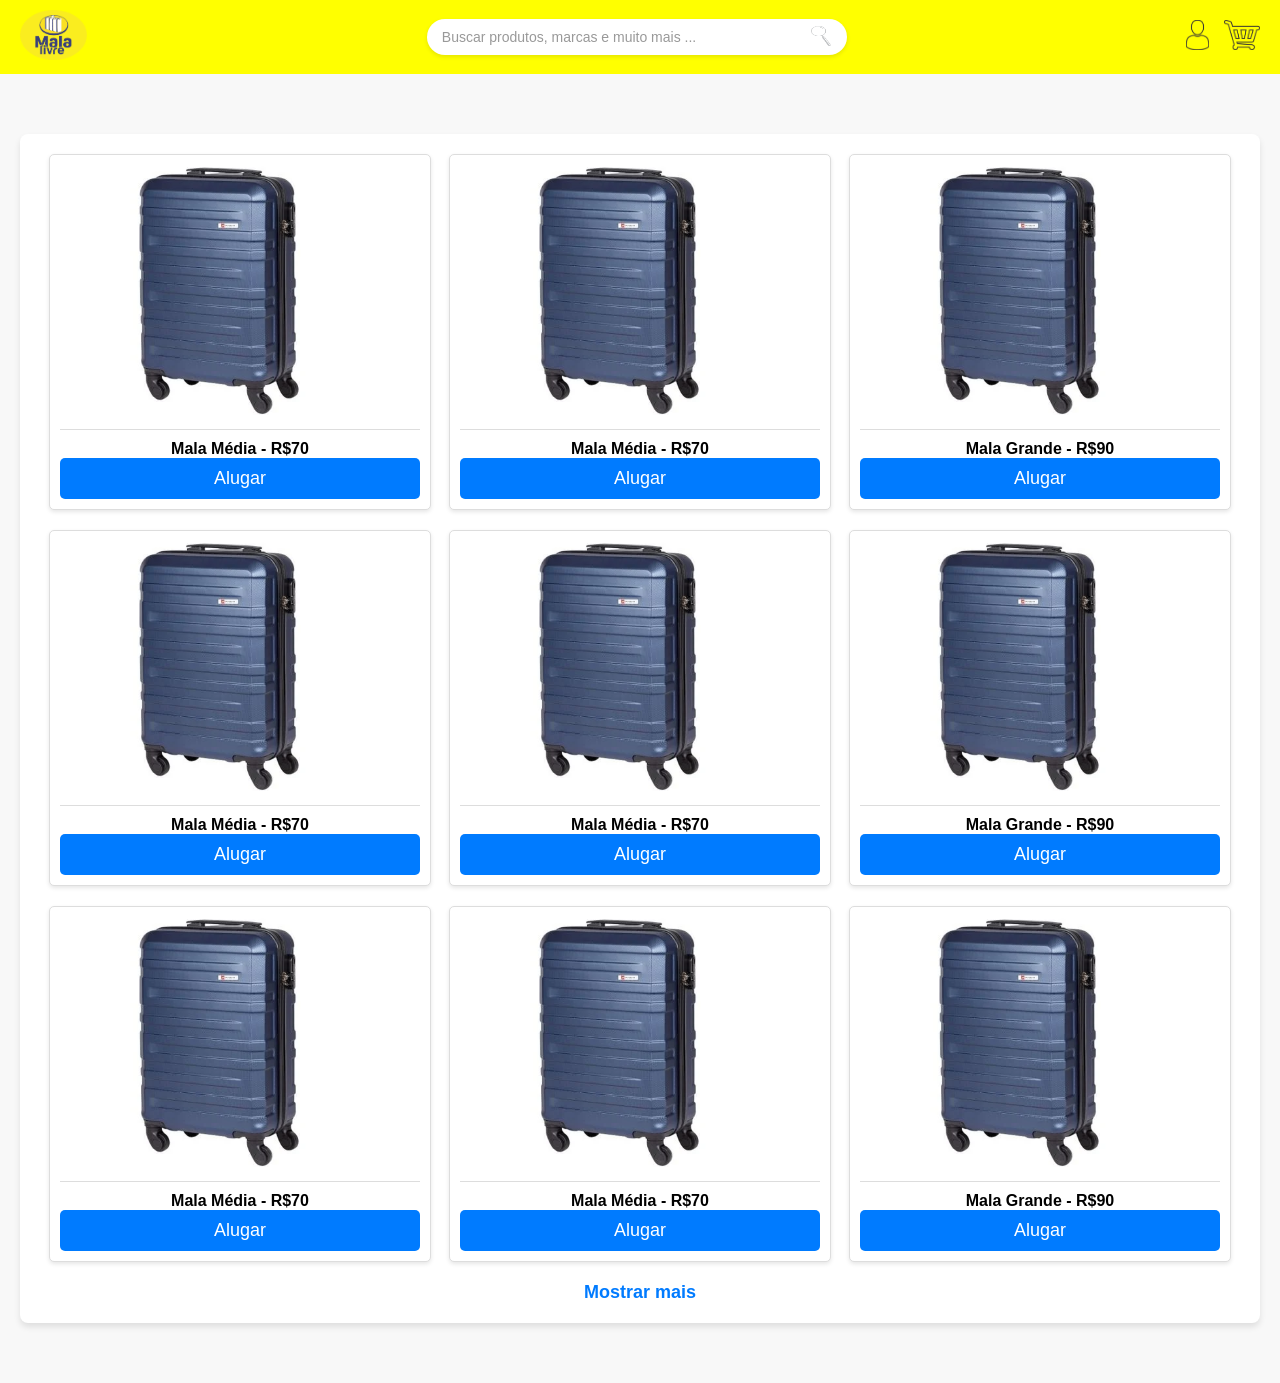
<file: index.html>
<!DOCTYPE html>
<html lang="pt-br">
<head>
    <meta charset="UTF-8">
    <meta name="viewport" content="width=device-width, initial-scale=1.0">
    <link rel="icon" href="img/logo.png" type="image/x-icon">
    <title>MalasLivre</title>
    <link rel="stylesheet" href="styles.css">
</head>
<body>
    <!-- Barra de navegação -->
    <nav class="navbar">
        <div class="logo">
            <a href="index.html" ><img src="img/logo.png" alt="Logo da Loja" class="logo-img"></a>
        </div>
        <div class="search-bar">
            <input type="text" placeholder="Buscar produtos, marcas e muito mais ..." class="search-input">
            <button type="submit" class="search-button">
                <img src="img/lupa-icon.png" alt="Buscar" class="search-icon">
            </button>
        </div>
        <div class="nav-icons">
            <a href="login.html" class="icon-link">
                <img src="img/login.png" alt="Ícone de Login" class="icon">
            </a>
            <a href="carrinho.html" class="icon-link">
                <img src="img/carrinho.png" alt="Ícone de Carrinho" class="icon">
            </a>
        </div>
    </nav>

    <!-- Corpo principal -->
    <main class="main-content">
        <!-- Primeira linha de malas -->
        <div class="row">
            <div class="item">
                <img src="img/malas/mala1.webp" alt="Mala 1" class="item-img">
                <hr>
                <p class="item-description">
                    <p class="item-description">Mala Média - R$70</p>
                   <a href="mala.html"> <button type="submit" class="login-button">Alugar</button></a>
                </p>
            </div>
            <div class="item">
                <img src="img/malas/mala1.webp" alt="Mala 2" class="item-img">
                <hr>
                <p class="item-description">Mala Média - R$70</p>
                <a href="mala.html"> <button type="submit" class="login-button">Alugar</button></a>
            </div>
            <div class="item">
                <img src="img/malas/mala1.webp" alt="Mala 3" class="item-img">
                <hr>
                <p class="item-description">Mala Grande - R$90</p>
                <a href="mala.html"> <button type="submit" class="login-button">Alugar</button></a>
            </div>
        </div>

        <!-- Segunda linha de malas -->
        <div class="row">
            <div class="item">
                <img src="img/malas/mala1.webp" alt="Mala 1" class="item-img">
                <hr>
                <p class="item-description">
                    <p class="item-description">Mala Média - R$70</p>
                   <a href="mala.html"> <button type="submit" class="login-button">Alugar</button></a>
                </p>
            </div>
            <div class="item">
                <img src="img/malas/mala1.webp" alt="Mala 2" class="item-img">
                <hr>
                <p class="item-description">Mala Média - R$70</p>
                <a href="mala.html"> <button type="submit" class="login-button">Alugar</button></a>
            </div>
            <div class="item">
                <img src="img/malas/mala1.webp" alt="Mala 3" class="item-img">
                <hr>
                <p class="item-description">Mala Grande - R$90</p>
                <a href="mala.html"> <button type="submit" class="login-button">Alugar</button></a>
            </div>
        </div>

         <!--Terceira linha de malas -->
         <div class="row">
            <div class="item">
                <img src="img/malas/mala1.webp" alt="Mala 1" class="item-img">
                <hr>
                <p class="item-description">
                    <p class="item-description">Mala Média - R$70</p>
                   <a href="mala.html"> <button type="submit" class="login-button">Alugar</button></a>
                </p>
            </div>
            <div class="item">
                <img src="img/malas/mala1.webp" alt="Mala 2" class="item-img">
                <hr>
                <p class="item-description">Mala Média - R$70</p>
                <a href="mala.html"> <button type="submit" class="login-button">Alugar</button></a>
            </div>
            <div class="item">
                <img src="img/malas/mala1.webp" alt="Mala 3" class="item-img">
                <hr>
                <p class="item-description">Mala Grande - R$90</p>
                <a href="mala.html"> <button type="submit" class="login-button">Alugar</button></a>
            </div>
        </div>

        <!-- Link "Mostrar mais" -->
        <div class="show-more">
            <a href="#mais" class="show-more-link">Mostrar mais</a>
        </div>
    </main>
</body>
</html>
</file>
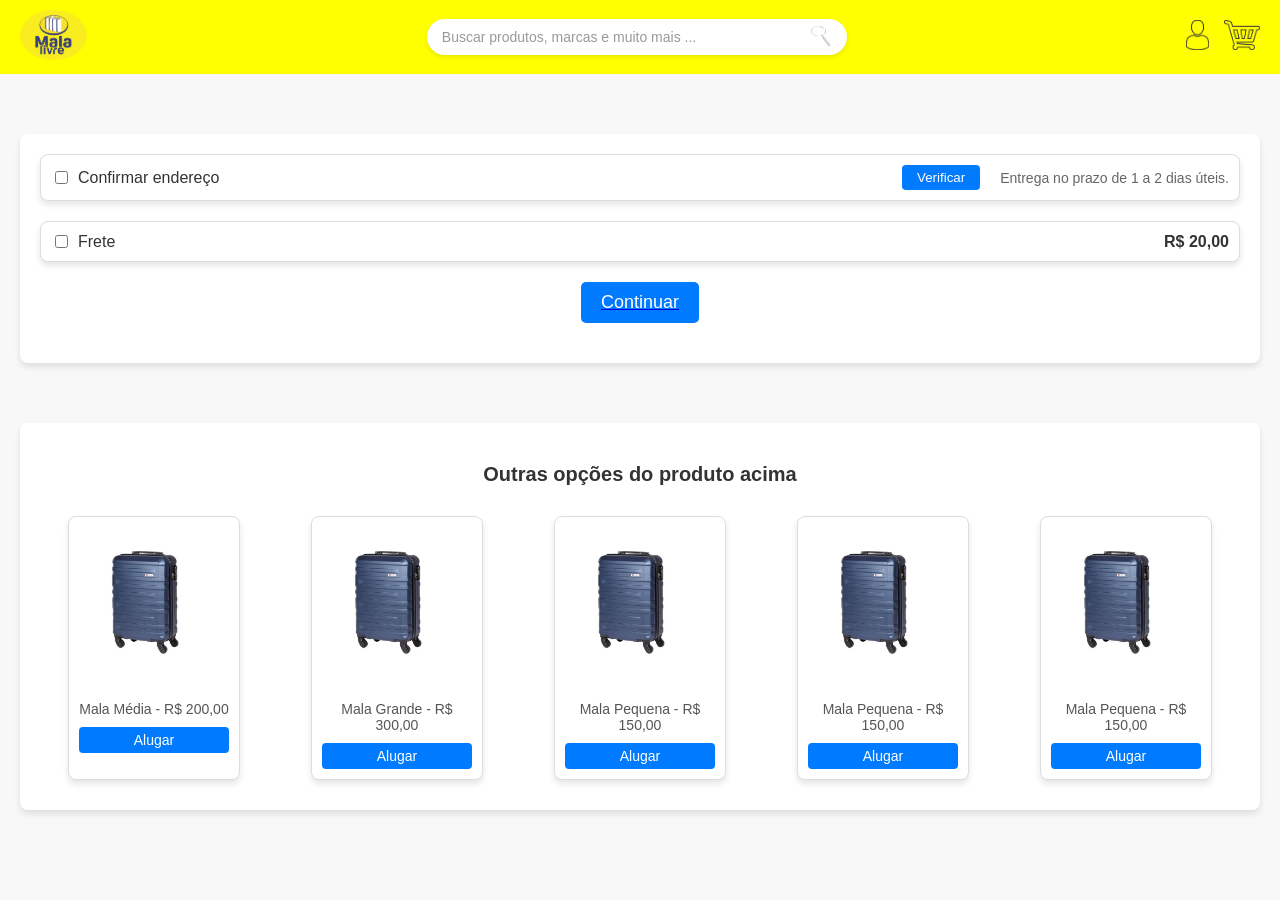
<file: alugar.html>
<!DOCTYPE html>
<html lang="pt-br">
<head>
    <meta charset="UTF-8">
    <meta name="viewport" content="width=device-width, initial-scale=1.0">
    <link rel="icon" href="img/logo.png" type="image/x-icon">
    <title>MalasLivre - Alugar</title>
    <link rel="stylesheet" href="styles.css">
</head>
<body>
    <!-- Barra de navegação -->
    <nav class="navbar">
        <div class="logo">
            <a href="index.html"><img src="img/logo.png" alt="Logo da Loja" class="logo-img"></a>
        </div>
        <div class="search-bar">
            <input type="text" placeholder="Buscar produtos, marcas e muito mais ..." class="search-input">
            <button type="submit" class="search-button">
                <img src="img/lupa-icon.png" alt="Buscar" class="search-icon">
            </button>
        </div>
        <div class="nav-icons">
            <a href="login.html" class="icon-link">
                <img src="img/login.png" alt="Ícone de Login" class="icon">
            </a>
            <a href="carrinho.html" class="icon-link">
                <img src="img/carrinho.png" alt="Ícone de Carrinho" class="icon">
            </a>
        </div>
    </nav>

    <!-- Corpo principal -->
    <main class="main-content">
        <!-- Confirmação do endereço -->
        <div class="confirmation-row">
            <input type="checkbox" id="confirm-endereco" class="checkbox">
            <label for="confirm-endereco" class="checkbox-label">Confirmar endereço</label>
            <button class="check-button">Verificar</button>
            <p class="info-text">Entrega no prazo de 1 a 2 dias úteis.</p>
        </div>

        <!-- Confirmação do frete -->
        <div class="confirmation-row">
            <input type="checkbox" id="confirm-frete" class="checkbox">
            <label for="confirm-frete" class="checkbox-label">Frete</label>
            <p class="frete-value">R$ 20,00</p>
        </div>

        <!-- Botão para continuar -->
        <a href="formapg.html"><button class="continue-button">Continuar</button></a>
    </main>

    <!-- Outras opções -->
<div class="other-options">
    <h3>Outras opções do produto acima</h3>
    <div class="carousel">
        <div class="carousel-item">
            <img src="img/malas/mala1.webp" alt="Mala Azul Marinho">
            <p>Mala Média - R$ 200,00</p>
            <a href="mala.html"><button type="submit" class="login-button">Alugar</button></a>
        </div>
        <div class="carousel-item">
            <img src="img/malas/mala1.webp" alt="Mala Vermelha">
            <p>Mala Grande - R$ 300,00</p>
            <a href="mala.html"><button type="submit" class="login-button">Alugar</button></a>
        </div>
        <div class="carousel-item">
            <img src="img/malas/mala1.webp" alt="Mala Preta">
            <p>Mala Pequena - R$ 150,00</p>
            <a href="mala.html"><button type="submit" class="login-button">Alugar</button></a>
        </div>
        <div class="carousel-item">
            <img src="img/malas/mala1.webp" alt="Mala Preta">
            <p>Mala Pequena - R$ 150,00</p>
            <a href="mala.html"><button type="submit" class="login-button">Alugar</button></a>
        </div>
        <div class="carousel-item">
            <img src="img/malas/mala1.webp" alt="Mala Preta">
            <p>Mala Pequena - R$ 150,00</p>
            <a href="mala.html"><button type="submit" class="login-button">Alugar</button></a>
        </div>
    </div>
</div>
</body>
</html>
</file>
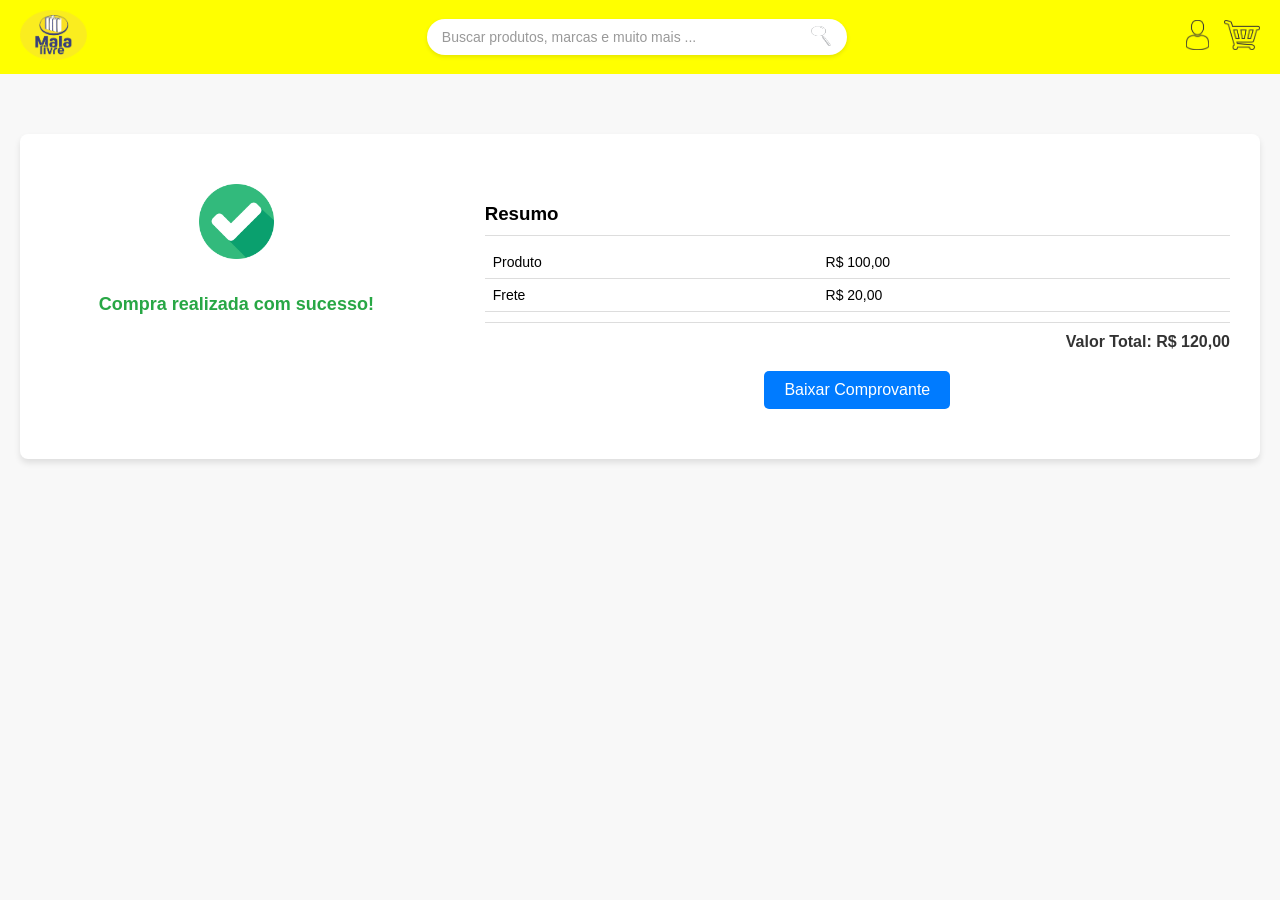
<file: alugeulrealizado.html>
<!DOCTYPE html>
<html lang="pt-br">
<head>
    <meta charset="UTF-8">
    <meta name="viewport" content="width=device-width, initial-scale=1.0">
    <link rel="icon" href="img/logo.png" type="image/x-icon">
    <title>MalasLivre - Compra Realizada</title>
    <link rel="stylesheet" href="styles.css">
</head>
<body>
    <!-- Barra de navegação -->
    <nav class="navbar">
        <div class="logo">
            <a href="index.html"><img src="img/logo.png" alt="Logo da Loja" class="logo-img"></a>
        </div>
        <div class="search-bar">
            <input type="text" placeholder="Buscar produtos, marcas e muito mais ..." class="search-input">
            <button type="submit" class="search-button">
                <img src="img/lupa-icon.png" alt="Buscar" class="search-icon">
            </button>
        </div>
        <div class="nav-icons">
            <a href="login.html" class="icon-link">
                <img src="img/login.png" alt="Ícone de Login" class="icon">
            </a>
            <a href="carrinho.html" class="icon-link">
                <img src="img/carrinho.png" alt="Ícone de Carrinho" class="icon">
            </a>
        </div>
    </nav>

    <!-- Corpo principal -->
    <main class="main-content">
        <div class="content-wrapper">
            <!-- Lado esquerdo -->
            <div class="left-side">
                <img src="img/verified.png" alt="Compra Verificada" class="verified-img">
                <p class="success-message">Compra realizada com sucesso!</p>
            </div>

            <!-- Divisória vertical -->
            <div class="divider"></div>

            <!-- Lado direito -->
            <div class="right-side">
                <h3>Resumo</h3>
                <hr>
                <table class="summary-table">
                    <tr>
                        <td>Produto</td>
                        <td>R$ 100,00</td>
                    </tr>
                    <tr>
                        <td>Frete</td>
                        <td>R$ 20,00</td>
                    </tr>
                </table>
                <hr>
                <p class="total-amount">Valor Total: <strong>R$ 120,00</strong></p>
                <button class="download-button">Baixar Comprovante</button>
            </div>
        </div>
    </main>
</body>
</html>
</file>
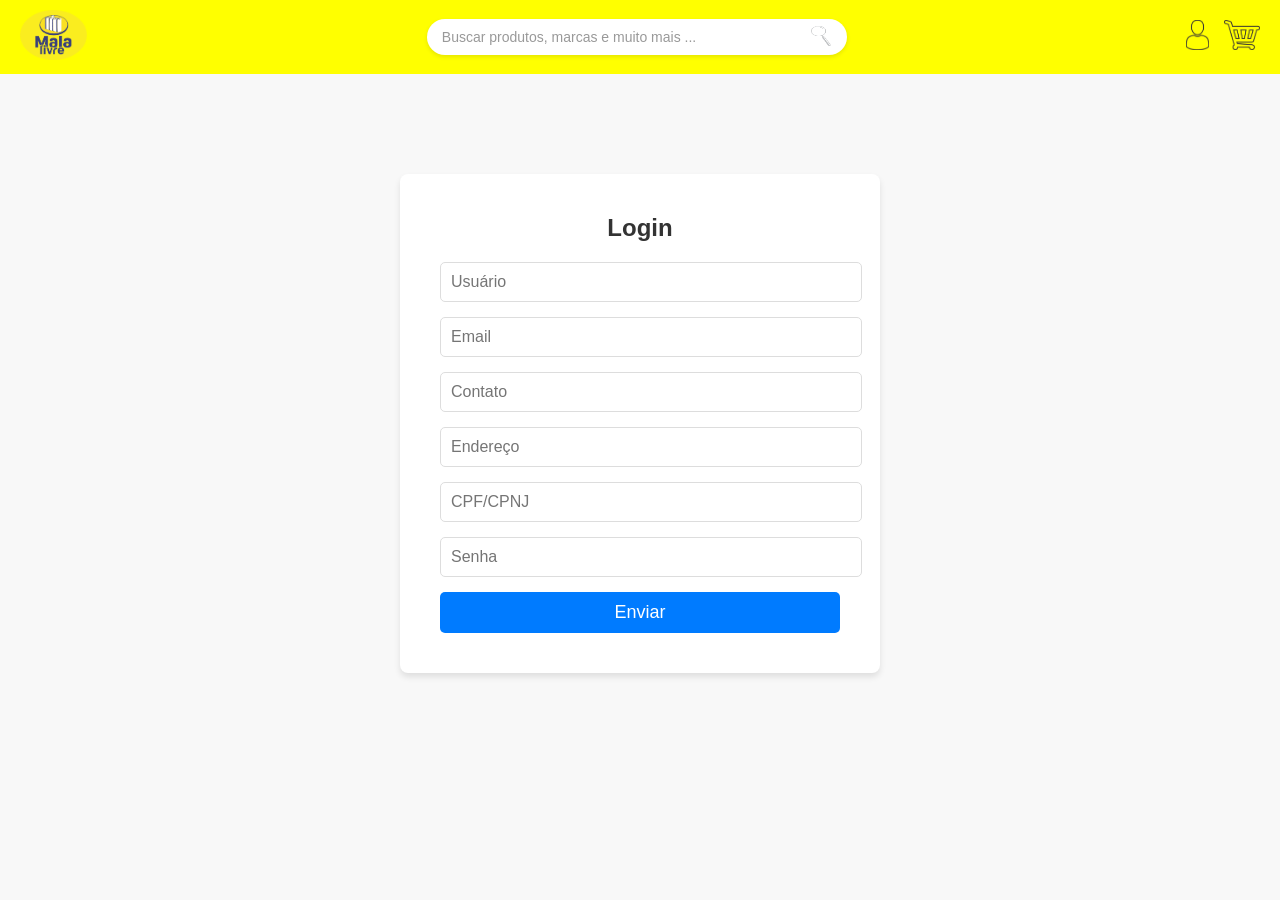
<file: cadastrar.html>
<!DOCTYPE html>
<html lang="pt-br">
<head>
    <meta charset="UTF-8">
    <meta name="viewport" content="width=device-width, initial-scale=1.0">
    <link rel="icon" href="img/logo.png" type="image/x-icon">
    <title>MalasLivre</title>
    <link rel="stylesheet" href="styles.css">
</head>
<body>
    <!-- Barra de navegação -->
    <nav class="navbar">
        <div class="logo">
            <a href="index.html"><img src="img/logo.png" alt="Logo da Loja" class="logo-img"></a>
        </div>
        <div class="search-bar">
            <input type="text" placeholder="Buscar produtos, marcas e muito mais ..." class="search-input">
            <button type="submit" class="search-button">
                <img src="img/lupa-icon.png" alt="Buscar" class="search-icon">
            </button>
        </div>
        <div class="nav-icons">
            <a href="login.html" class="icon-link">
                <img src="img/login.png" alt="Ícone de Login" class="icon">
            </a>
            <a href="carrinho.html" class="icon-link">
                <img src="img/carrinho.png" alt="Ícone de Carrinho" class="icon">
            </a>
        </div>
    </nav>

    <!-- Corpo principal -->
   
        <!-- Formulário de Login -->
        <div class="login-container">
            <h1>Login</h1>
            <form action="perfil.html" method="POST" class="login-form">
                <input type="text" name="username" placeholder="Usuário" class="login-input" required>
                <input type="password" name="password" placeholder="Email" class="login-input" required>
                <input type="password" name="password" placeholder="Contato" class="login-input" required>
                <input type="password" name="password" placeholder="Endereço" class="login-input" required>
                <input type="password" name="password" placeholder="CPF/CPNJ" class="login-input" required>
                <input type="password" name="password" placeholder="Senha" class="login-input" required>
                <button type="submit" class="login-button">Enviar</button>
            </form>
          
        </div>
   
</body>
</html>
</file>
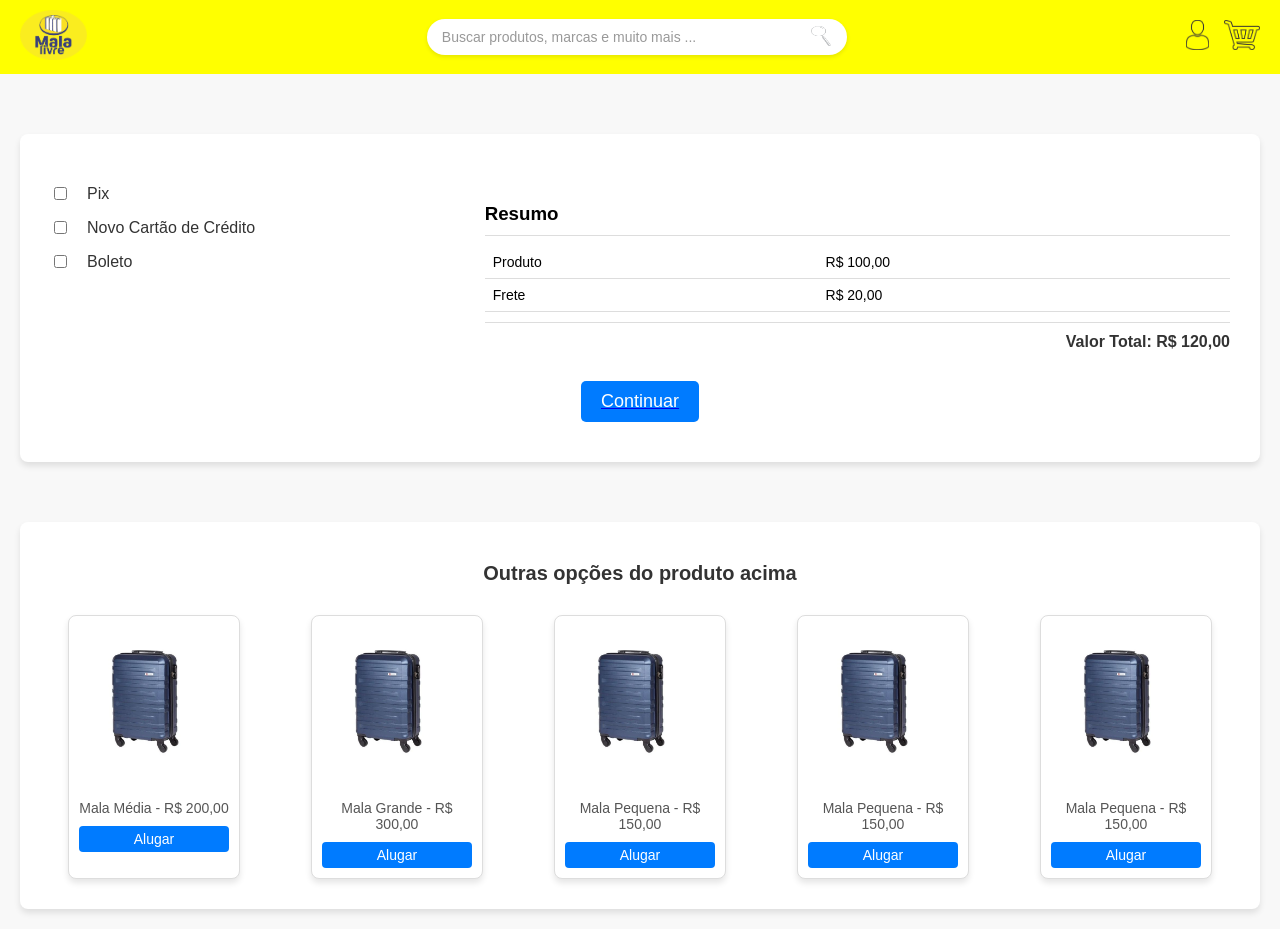
<file: formapg.html>
<!DOCTYPE html>
<html lang="pt-br">
<head>
    <meta charset="UTF-8">
    <meta name="viewport" content="width=device-width, initial-scale=1.0">
    <link rel="icon" href="img/logo.png" type="image/x-icon">
    <title>MalasLivre - Alugar</title>
    <link rel="stylesheet" href="styles.css">
</head>
<body>
    <!-- Barra de navegação -->
    <nav class="navbar">
        <div class="logo">
            <a href="index.html"><img src="img/logo.png" alt="Logo da Loja" class="logo-img"></a>
        </div>
        <div class="search-bar">
            <input type="text" placeholder="Buscar produtos, marcas e muito mais ..." class="search-input">
            <button type="submit" class="search-button">
                <img src="img/lupa-icon.png" alt="Buscar" class="search-icon">
            </button>
        </div>
        <div class="nav-icons">
            <a href="login.html" class="icon-link">
                <img src="img/login.png" alt="Ícone de Login" class="icon">
            </a>
            <a href="carrinho.html" class="icon-link">
                <img src="img/carrinho.png" alt="Ícone de Carrinho" class="icon">
            </a>
        </div>
    </nav>

    <!-- Corpo principal -->
    <main class="main-content">
        <div class="content-wrapper">
            <!-- Lado esquerdo -->
            <div class="left-side">
                <div class="payment-option">
                    <input type="checkbox" id="pix" class="checkbox">
                    <label for="pix" class="checkbox-label">Pix</label>
                </div>
                <div class="payment-option">
                    <input type="checkbox" id="cartao-credito" class="checkbox">
                    <label for="cartao-credito" class="checkbox-label">Novo Cartão de Crédito</label>
                </div>
                <div class="payment-option">
                    <input type="checkbox" id="boleto" class="checkbox">
                    <label for="boleto" class="checkbox-label">Boleto</label>
                </div>
            </div>

            <!-- Divisória vertical -->
            <div class="divider"></div>

            <!-- Lado direito -->
            <div class="right-side">
                <h3>Resumo</h3>
                <hr>
                <table class="summary-table">
                    <tr>
                        <td>Produto</td>
                        <td>R$ 100,00</td>
                    </tr>
                    <tr>
                        <td>Frete</td>
                        <td>R$ 20,00</td>
                    </tr>
                </table>
                <hr>
                <p class="total-amount">Valor Total: <strong>R$ 120,00</strong></p>
            </div>
        </div>
        <!-- Botão para continuar -->
       <a href="alugeulrealizado.html"><button class="continue-button">Continuar</button></a>
    </main>

        <!-- Outras opções -->
<div class="other-options">
    <h3>Outras opções do produto acima</h3>
    <div class="carousel">
        <div class="carousel-item">
            <img src="img/malas/mala1.webp" alt="Mala Azul Marinho">
            <p>Mala Média - R$ 200,00</p>
            <a href="mala.html"><button type="submit" class="login-button">Alugar</button></a>
        </div>
        <div class="carousel-item">
            <img src="img/malas/mala1.webp" alt="Mala Vermelha">
            <p>Mala Grande - R$ 300,00</p>
            <a href="mala.html"><button type="submit" class="login-button">Alugar</button></a>
        </div>
        <div class="carousel-item">
            <img src="img/malas/mala1.webp" alt="Mala Preta">
            <p>Mala Pequena - R$ 150,00</p>
            <a href="mala.html"><button type="submit" class="login-button">Alugar</button></a>
        </div>
        <div class="carousel-item">
            <img src="img/malas/mala1.webp" alt="Mala Preta">
            <p>Mala Pequena - R$ 150,00</p>
            <a href="mala.html"><button type="submit" class="login-button">Alugar</button></a>
        </div>
        <div class="carousel-item">
            <img src="img/malas/mala1.webp" alt="Mala Preta">
            <p>Mala Pequena - R$ 150,00</p>
            <a href="mala.html"><button type="submit" class="login-button">Alugar</button></a>
        </div>
    </div>
</div>
</body>
</html>
</file>
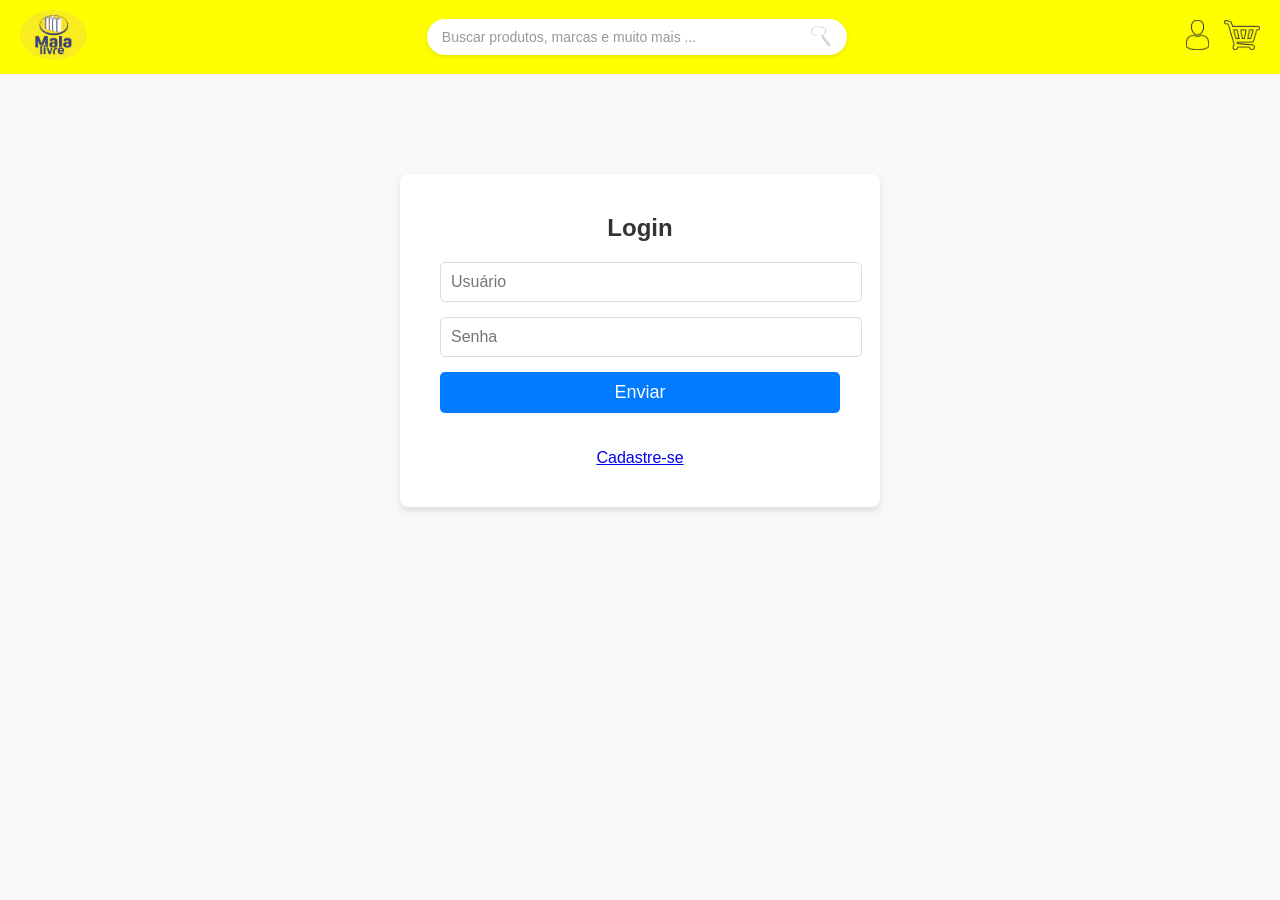
<file: login.html>
<!DOCTYPE html>
<html lang="pt-br">
<head>
    <meta charset="UTF-8">
    <meta name="viewport" content="width=device-width, initial-scale=1.0">
    <link rel="icon" href="img/logo.png" type="image/x-icon">
    <title>MalasLivre</title>
    <link rel="stylesheet" href="styles.css">
</head>
<body>
    <!-- Barra de navegação -->
    <nav class="navbar">
        <div class="logo">
            <a href="index.html"><img src="img/logo.png" alt="Logo da Loja" class="logo-img"></a>
        </div>
        <div class="search-bar">
            <input type="text" placeholder="Buscar produtos, marcas e muito mais ..." class="search-input">
            <button type="submit" class="search-button">
                <img src="img/lupa-icon.png" alt="Buscar" class="search-icon">
            </button>
        </div>
        <div class="nav-icons">
            <a href="login.html" class="icon-link">
                <img src="img/login.png" alt="Ícone de Login" class="icon">
            </a>
            <a href="carrinho.html" class="icon-link">
                <img src="img/carrinho.png" alt="Ícone de Carrinho" class="icon">
            </a>
        </div>
    </nav>

    <!-- Corpo principal -->
   
        <!-- Formulário de Login -->
        <div class="login-container">
            <h1>Login</h1>
            <form action="perfil.html" method="POST" class="login-form">
                <input type="text" name="username" placeholder="Usuário" class="login-input" required>
                <input type="password" name="password" placeholder="Senha" class="login-input" required>
                <button type="submit" class="login-button">Enviar</button>
            </form>
            <br><br><a href="cadastrar.html">Cadastre-se</a>
        </div>
   
</body>
</html>
</file>
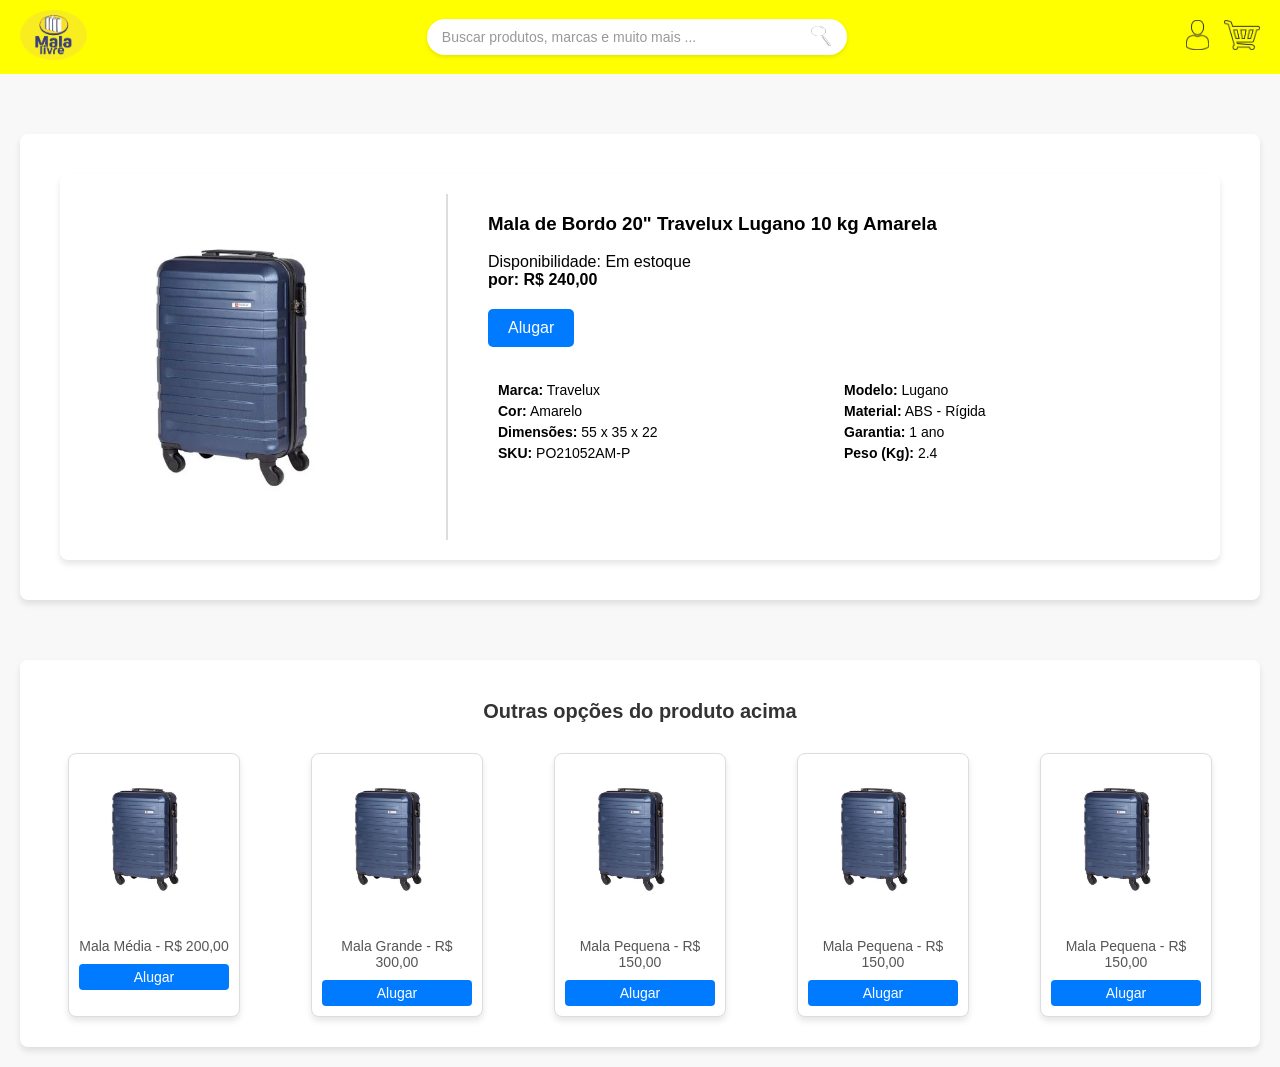
<file: mala.html>
<!DOCTYPE html>
<html lang="pt-br">
<head>
    <meta charset="UTF-8">
    <meta name="viewport" content="width=device-width, initial-scale=1.0">
    <link rel="icon" href="img/logo.png" type="image/x-icon">
    <title>MalasLivre - Detalhes da Mala</title>
    <link rel="stylesheet" href="styles.css">
</head>
<body>
    <!-- Barra de navegação -->
    <nav class="navbar">
        <div class="logo">
            <a href="index.html"><img src="img/logo.png" alt="Logo da Loja" class="logo-img"></a>
        </div>
        <div class="search-bar">
            <input type="text" placeholder="Buscar produtos, marcas e muito mais ..." class="search-input">
            <button type="submit" class="search-button">
                <img src="img/lupa-icon.png" alt="Buscar" class="search-icon">
            </button>
        </div>
        <div class="nav-icons">
            <a href="login.html" class="icon-link">
                <img src="img/login.png" alt="Ícone de Login" class="icon">
            </a>
            <a href="carrinho.html" class="icon-link">
                <img src="img/carrinho.png" alt="Ícone de Carrinho" class="icon">
            </a>
        </div>
    </nav>

    <!-- Corpo principal -->
<main class="main-content">
    <div class="product-container">
        <!-- Lado esquerdo: imagem -->
        <div class="product-image">
            <img src="img/malas/mala1.webp" alt="Mala de Bordo 20"">
        </div>

        <!-- Lado direito: informações -->
        <div class="product-details">
            <h3>Mala de Bordo 20" Travelux Lugano 10 kg Amarela</h3>
            <p>Disponibilidade: <span class="in-stock">Em estoque</span></p>
            <p><strong>por: R$ 240,00</strong></p>
            <a href="alugar.html"><button class="rent-button">Alugar</button></a>
            
            <!-- Tabela de informações -->
            <div class="product-info-table">
                <div class="info-column">
                    <p><strong>Marca:</strong> Travelux</p>
                    <p><strong>Cor:</strong> Amarelo</p>
                    <p><strong>Dimensões:</strong> 55 x 35 x 22</p>
                    <p><strong>SKU:</strong> PO21052AM-P</p>
                </div>
                <div class="info-column">
                    <p><strong>Modelo:</strong> Lugano</p>
                    <p><strong>Material:</strong> ABS - Rígida</p>
                    <p><strong>Garantia:</strong> 1 ano</p>
                    <p><strong>Peso (Kg):</strong> 2.4</p>
                </div>
            </div>
        </div>
    </div>
</main>


        <!-- Outras opções -->
<div class="other-options">
    <h3>Outras opções do produto acima</h3>
    <div class="carousel">
        <div class="carousel-item">
            <img src="img/malas/mala1.webp" alt="Mala Azul Marinho">
            <p>Mala Média - R$ 200,00</p>
            <a href="mala.html"><button type="submit" class="login-button">Alugar</button></a>
        </div>
        <div class="carousel-item">
            <img src="img/malas/mala1.webp" alt="Mala Vermelha">
            <p>Mala Grande - R$ 300,00</p>
            <a href="mala.html"><button type="submit" class="login-button">Alugar</button></a>
        </div>
        <div class="carousel-item">
            <img src="img/malas/mala1.webp" alt="Mala Preta">
            <p>Mala Pequena - R$ 150,00</p>
            <a href="mala.html"><button type="submit" class="login-button">Alugar</button></a>
        </div>
        <div class="carousel-item">
            <img src="img/malas/mala1.webp" alt="Mala Preta">
            <p>Mala Pequena - R$ 150,00</p>
            <a href="mala.html"><button type="submit" class="login-button">Alugar</button></a>
        </div>
        <div class="carousel-item">
            <img src="img/malas/mala1.webp" alt="Mala Preta">
            <p>Mala Pequena - R$ 150,00</p>
            <a href="mala.html"><button type="submit" class="login-button">Alugar</button></a>
        </div>
    </div>
</div>

    </main>
</body>
</html>
</file>
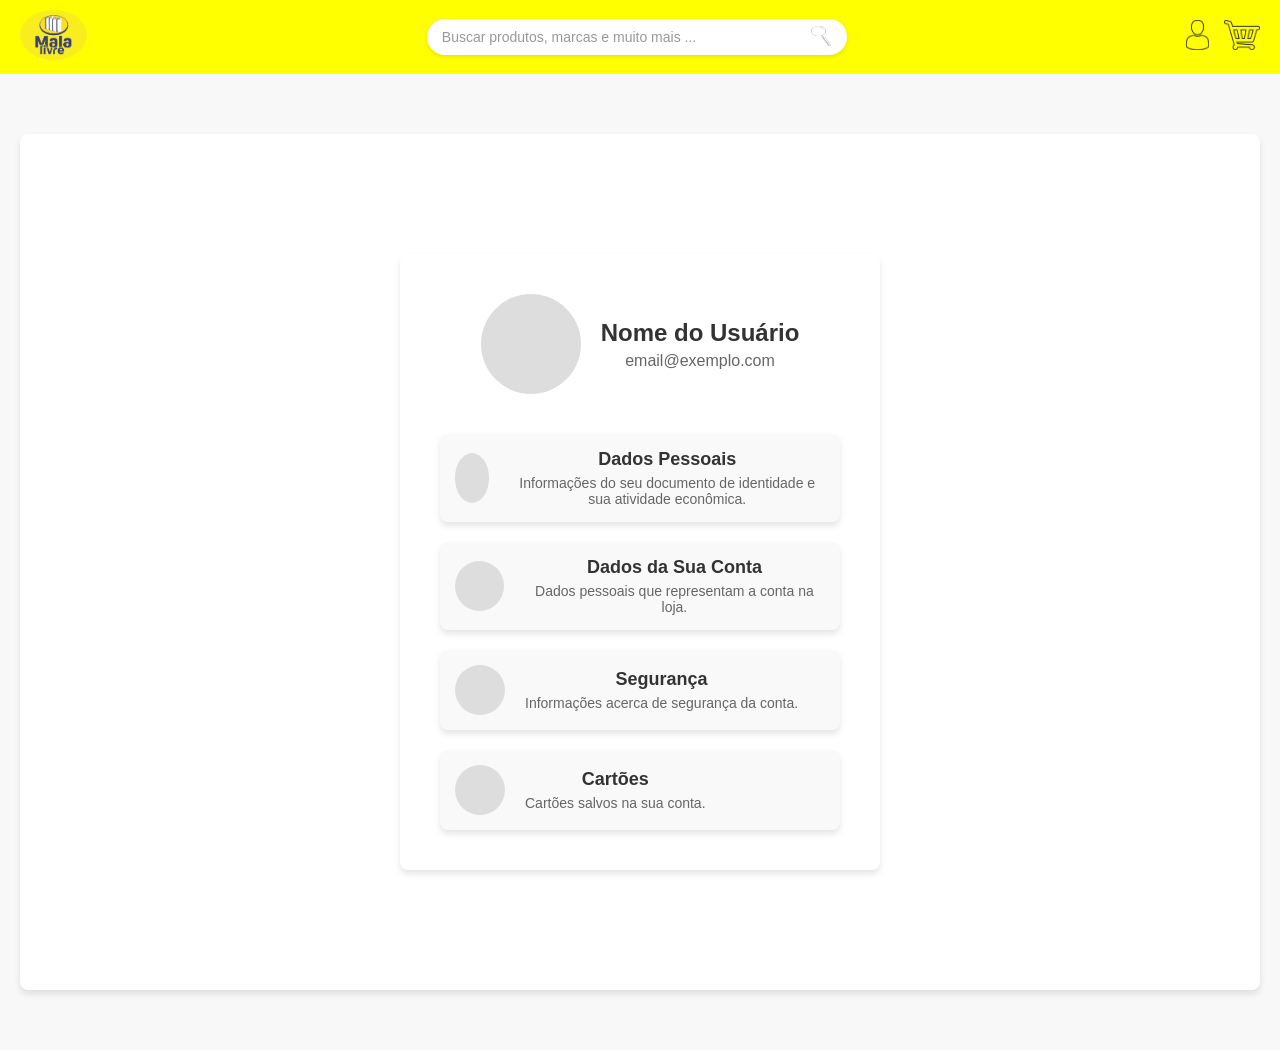
<file: perfil.html>
<!DOCTYPE html>
<html lang="pt-br">
<head>
    <meta charset="UTF-8">
    <meta name="viewport" content="width=device-width, initial-scale=1.0">
    <link rel="icon" href="img/logo.png" type="image/x-icon">
    <title>MalasLivre</title>
    <link rel="stylesheet" href="styles.css">
</head>
<body>
    <!-- Barra de navegação -->
    <nav class="navbar">
        <div class="logo">
            <a href="index.html"><img src="img/logo.png" alt="Logo da Loja" class="logo-img"></a>
        </div>
        <div class="search-bar">
            <input type="text" placeholder="Buscar produtos, marcas e muito mais ..." class="search-input">
            <button type="submit" class="search-button">
                <img src="img/lupa-icon.png" alt="Buscar" class="search-icon">
            </button>
        </div>
        <div class="nav-icons">
            <a href="login.html" class="icon-link">
                <img src="img/login.png" alt="Ícone de Login" class="icon">
            </a>
            <a href="carrinho.html" class="icon-link">
                <img src="img/carrinho.png" alt="Ícone de Carrinho" class="icon">
            </a>
        </div>
    </nav>

    <!-- Corpo principal -->
    <main class="main-content">
        <!-- Perfil -->
        <div class="login-container">
            <div class="profile-header">
                <div class="profile-picture"></div>
                <div class="profile-info">
                    <h2>Nome do Usuário</h2>
                    <p>email@exemplo.com</p>
                </div>
            </div>

            <!-- Blocos de opções -->
            <div class="options-container">
                <div class="option">
                    <div class="option-circle"></div>
                    <div class="option-info">
                        <h3>Dados Pessoais</h3>
                        <p>Informações do seu documento de identidade e sua atividade econômica.</p>
                    </div>
                </div>
                <div class="option">
                    <div class="option-circle"></div>
                    <div class="option-info">
                        <h3>Dados da Sua Conta</h3>
                        <p>Dados pessoais que representam a conta na loja.</p>
                    </div>
                </div>
                <div class="option">
                    <div class="option-circle"></div>
                    <div class="option-info">
                        <h3>Segurança</h3>
                        <p>Informações acerca de segurança da conta.</p>
                    </div>
                </div>
                <div class="option">
                    <div class="option-circle"></div>
                    <div class="option-info">
                        <h3>Cartões</h3>
                        <p>Cartões salvos na sua conta.</p>
                    </div>
                </div>
            </div>
        </div>
    </main>
</body>
</html>
</file>
<file: styles.css>
/* Reset */
body, h1, p, a {
    margin: 0;
    padding: 0;
    box-sizing: border-box;
}

body {
    font-family: Arial, sans-serif;
    background-color: #f8f8f8;
    margin: 0;
    padding: 0;
}

/* Navbar */
.navbar {
    display: flex;
    justify-content: space-between;
    align-items: center;
    background-color: #FFFF00; /* Cor de fundo amarela */
    padding: 10px 20px;
    color: white;
}

.logo-img {
    height: 50px;
}

/* Campo de busca no navbar */
.search-bar {
    display: flex;
    align-items: center;
    background-color: #ffffff;
    border-radius: 20px;
    padding: 5px 10px;
    max-width: 400px;
    width: 100%;
    box-shadow: 0px 2px 4px rgba(0, 0, 0, 0.1);
}

.search-input {
    border: none;
    outline: none;
    font-size: 14px;
    flex: 1; /* Ocupa o espaço disponível */
    padding: 5px;
    border-radius: 20px;
    background-color: transparent;
}

.search-input::placeholder {
    color: #999; /* Cor do texto do placeholder */
}

.search-button {
    background: none;
    border: none;
    cursor: pointer;
}

.search-icon {
    width: 20px;
    height: 20px;
}

/* Ícones no navbar */
.nav-icons {
    display: flex;
    gap: 15px;
}

.icon {
    height: 30px;
    cursor: pointer;
}

/* Centralizar o conteúdo do corpo */
.main-content {
    max-width: 1200px;
    margin: 60px auto; /* Espaço superior de 60px */
    padding: 20px;
    background-color: #ffffff;
    border-radius: 8px;
    box-shadow: 0px 4px 6px rgba(0, 0, 0, 0.1);
}

/* Estilo das linhas de malas */
.row {
    display: flex;
    justify-content: space-around;
    margin-bottom: 20px;
}

.item {
    background-color: white;
    border: 1px solid #ddd;
    border-radius: 5px;
    width: 30%;
    text-align: center;
    padding: 10px;
    box-shadow: 0px 2px 4px rgba(0, 0, 0, 0.1);
}

.item-img {
    width: 100%;
    height: auto;
    border-radius: 5px;
}

.item-description {
    font-size: 16px;
    font-weight: bold;
    margin-top: 10px;
}

/* Link "Mostrar mais" */
.show-more {
    text-align: center;
    margin-top: 20px;
}

.show-more-link {
    text-decoration: none;
    color: #007BFF;
    font-size: 18px;
    font-weight: bold;
    transition: color 0.3s;
}

.show-more-link:hover {
    color: #0056b3;
}
/* Container do formulário de login */
.login-container {
    display: flex;
    flex-direction: column;
    align-items: center;
    justify-content: center;
    text-align: center;
    margin: 100px auto; /* Aumenta a margem superior para distanciar do nav */
    padding: 40px;
    background-color: #ffffff;
    border-radius: 8px;
    box-shadow: 0px 4px 6px rgba(0, 0, 0, 0.1);
    max-width: 400px;
}
/* Título do formulário */
.login-container h1 {
    font-size: 24px;
    color: #333;
    margin-bottom: 20px;
}

/* Inputs de login */
.login-input {
    width: 100%;
    padding: 10px;
    margin-bottom: 15px;
    border: 1px solid #ddd;
    border-radius: 5px;
    font-size: 16px;
}

/* Botão de envio */
.login-button {
    width: 100%;
    padding: 10px;
    background-color: #007BFF;
    color: white;
    border: none;
    border-radius: 5px;
    font-size: 18px;
    cursor: pointer;
    transition: background-color 0.3s;
}

.login-button:hover {
    background-color: #0056b3;
}

/* Estilo do perfil */
.profile-header {
    display: flex;
    align-items: center;
    gap: 20px;
    margin-bottom: 40px;
}

.profile-picture {
    width: 100px;
    height: 100px;
    border-radius: 50%;
    background-color: #ddd;
    display: flex;
    justify-content: center;
    align-items: center;
    font-size: 20px;
    color: #555;
}

.profile-info h2 {
    margin: 0;
    font-size: 24px;
    color: #333;
}

.profile-info p {
    margin: 5px 0 0 0;
    font-size: 16px;
    color: #666;
}

/* Estilo dos blocos de opções */
.options-container {
    display: flex;
    flex-direction: column;
    gap: 20px;
}

.option {
    display: flex;
    align-items: center;
    gap: 20px;
    background-color: #f9f9f9;
    padding: 15px;
    border-radius: 8px;
    box-shadow: 0px 4px 6px rgba(0, 0, 0, 0.1);
}

.option-circle {
    width: 50px;
    height: 50px;
    border-radius: 50%;
    background-color: #ddd;
    display: flex;
    justify-content: center;
    align-items: center;
}

.option-info h3 {
    margin: 0;
    font-size: 18px;
    color: #333;
}

.option-info p {
    margin: 5px 0 0 0;
    font-size: 14px;
    color: #666;
}

/* Estilo para a página mala.html */
.product-container {
    display: flex;
    gap: 20px;
    margin: 20px;
    padding: 20px;
    background-color: #fff;
    border-radius: 8px;
    box-shadow: 0px 4px 6px rgba(0, 0, 0, 0.1);
}

.product-image img {
    width: 100%;
    max-width: 300px;
    border-radius: 8px;
}

.product-info {
    flex: 1;
    padding: 10px;
}

.product-info h3 {
    margin-bottom: 10px;
    font-size: 24px;
}

.product-info p {
    margin: 5px 0;
    font-size: 16px;
}

.rent-button {
    margin: 10px 0;
    padding: 10px 20px;
    background-color: #007BFF;
    color: white;
    border: none;
    border-radius: 5px;
    cursor: pointer;
    font-size: 18px;
    transition: background-color 0.3s;
}

.rent-button:hover {
    background-color: #0056b3;
}

.product-table {
    width: 100%;
    margin-top: 20px;
    border-collapse: collapse;
}

.product-table td {
    padding: 8px;
    border: 1px solid #ddd;
    font-size: 14px;
}

.other-options {
    margin: 20px;
    padding: 20px;
    background-color: #fff;
    border-radius: 8px;
    box-shadow: 0px 4px 6px rgba(0, 0, 0, 0.1);
}

.carousel {
    display: flex;
    gap: 10px;
    overflow-x: auto;
    padding: 10px 0;
}

.carousel-item {
    text-align: center;
    min-width: 80px;
}

.carousel-item img {
    width: 100px;
    height: 100px;
    border-radius: 4px;
}

.carousel-item p {
    margin-top: 5px;
    font-size: 14px;
}

/* Seção "Outras opções" */
.other-options {
    margin-top: 30px;
}

.other-options h3 {
    text-align: center;
    font-size: 20px;
    color: #333;
    margin-bottom: 20px;
}

.carousel {
    display: flex;
    justify-content: space-around;
    gap: 15px;
    flex-wrap: wrap; /* Para ajustar em telas menores */
}

.carousel-item {
    border: 1px solid #ddd;
    border-radius: 8px;
    padding: 10px;
    background-color: #fff;
    text-align: center;
    width: 150px; /* Define o tamanho dos itens */
    box-shadow: 0px 4px 6px rgba(0, 0, 0, 0.1);
    transition: transform 0.3s ease, box-shadow 0.3s ease;
}

.carousel-item img {
    width: 100%;
    height: auto;
    margin-bottom: 10px;
    border-radius: 4px;
}

.carousel-item p {
    font-size: 14px;
    color: #555;
    margin: 10px 0;
}

.carousel-item .login-button {
    font-size: 14px;
    padding: 5px 10px;
    border-radius: 4px;
}

.carousel-item:hover {
    transform: scale(1.05); /* Aumenta levemente o item ao passar o mouse */
    box-shadow: 0px 6px 10px rgba(0, 0, 0, 0.2);
}
/* Container principal do produto */
.product-container {
    display: flex;
    justify-content: space-between;
    align-items: flex-start;
    gap: 20px;
    padding: 20px;
}

/* Lado esquerdo: imagem */
.product-image {
    flex: 1;
    display: flex;
    justify-content: center;
    align-items: center;
}

.product-image img {
    max-width: 100%;
    border-radius: 8px;
}

/* Lado direito: informações */
.product-details {
    flex: 2;
    padding: 0 20px;
}

/* Linha vertical entre os lados */
.product-container .product-image {
    border-right: 2px solid #ddd; /* Linha vertical */
    padding-right: 20px; /* Espaço interno para a borda */
}

/* Tabela de informações */
.product-info-table {
    display: flex;
    justify-content: space-between;
    margin-top: 20px;
}

.info-column {
    flex: 1;
    padding: 0 10px;
}

.info-column p {
    margin: 5px 0;
    font-size: 14px;
}

/* Botão de alugar */
.rent-button {
    margin-top: 20px;
    padding: 10px 20px;
    background-color: #007BFF;
    color: white;
    border: none;
    border-radius: 5px;
    font-size: 16px;
    cursor: pointer;
    transition: background-color 0.3s;
}

.rent-button:hover {
    background-color: #0056b3;
}

/* Estilo para a linha de confirmação */
.confirmation-row {
    display: flex;
    align-items: center;
    justify-content: space-between;
    margin-bottom: 20px;
    padding: 10px;
    background-color: #fff;
    border: 1px solid #ddd;
    border-radius: 8px;
    box-shadow: 0px 4px 6px rgba(0, 0, 0, 0.1);
}

.checkbox {
    margin-right: 10px;
}

.checkbox-label {
    flex: 1; /* Para ocupar espaço disponível */
    font-size: 16px;
    color: #333;
}

.check-button {
    padding: 5px 15px;
    background-color: #007BFF;
    color: white;
    border: none;
    border-radius: 4px;
    cursor: pointer;
    transition: background-color 0.3s;
}

.check-button:hover {
    background-color: #0056b3;
}

.info-text {
    font-size: 14px;
    color: #666;
    margin-left: 20px;
}

.frete-value {
    font-size: 16px;
    font-weight: bold;
    color: #333;
}

/* Botão para continuar */
.continue-button {
    display: block;
    margin: 20px auto;
    padding: 10px 20px;
    background-color: #007BFF;
    color: white;
    border: none;
    border-radius: 5px;
    font-size: 18px;
    cursor: pointer;
    transition: background-color 0.3s;
}

.continue-button:hover {
    background-color: #0056b3;
}

/* Layout principal dividido */
.content-wrapper {
    display: flex;
    justify-content: space-between;
    align-items: flex-start;
    gap: 20px;
    margin-top: 20px;
}

/* Lado esquerdo */
.left-side {
    flex: 1;
    display: flex;
    flex-direction: column;
    gap: 15px;
    padding: 10px;
}

/* Opções de pagamento */
.payment-option {
    display: flex;
    align-items: center;
    gap: 10px;
}

/* Divisória vertical */
.divider {
    width: 2px;
    background-color: #ddd;
    height: auto;
}

/* Lado direito */
.right-side {
    flex: 2;
    padding: 10px;
}

.right-side h3 {
    margin-bottom: 10px;
}

hr {
    border: none;
    height: 1px;
    background-color: #ddd;
    margin: 10px 0;
}

/* Tabela de resumo */
.summary-table {
    width: 100%;
    border-collapse: collapse;
    margin-bottom: 10px;
}

.summary-table td {
    padding: 8px;
    font-size: 14px;
    border-bottom: 1px solid #ddd;
}

/* Valor total */
.total-amount {
    font-size: 16px;
    font-weight: bold;
    color: #333;
    text-align: right;
}

/* Estilo para imagem de verificação */
.verified-img {
    max-width: 100%;
    height: auto;
    margin-bottom: 20px;
    display: block;
    margin-left: auto;
    margin-right: auto;
}

/* Mensagem de sucesso */
.success-message {
    text-align: center;
    font-size: 18px;
    font-weight: bold;
    color: #28a745; /* Verde */
}

/* Botão de baixar comprovante */
.download-button {
    display: block;
    margin: 20px auto;
    padding: 10px 20px;
    background-color: #007BFF;
    color: white;
    border: none;
    border-radius: 5px;
    font-size: 16px;
    cursor: pointer;
    transition: background-color 0.3s;
}

.download-button:hover {
    background-color: #0056b3;
}

/* Estilo para imagem de verificação */
.verified-img {
    max-width: 20%;
    height: auto;
    margin-bottom: 20px;
    display: block;
    margin-left: auto;
    margin-right: auto;
}

/* Mensagem de sucesso */
.success-message {
    text-align: center;
    font-size: 18px;
    font-weight: bold;
    color: #28a745; /* Verde */
}

/* Botão de baixar comprovante */
.download-button {
    display: block;
    margin: 20px auto;
    padding: 10px 20px;
    background-color: #007BFF;
    color: white;
    border: none;
    border-radius: 5px;
    font-size: 16px;
    cursor: pointer;
    transition: background-color 0.3s;
}

.download-button:hover {
    background-color: #0056b3;
}

/* Tabela de produtos */
.product-table {
    width: 100%;
    border-collapse: collapse;
    margin-top: 20px;
    background-color: #fff; /* Fundo branco */
    border-radius: 8px; /* Bordas arredondadas */
    box-shadow: 0px 4px 6px rgba(0, 0, 0, 0.1); /* Sombra suave */
}

.product-table th, .product-table td {
    padding: 12px 15px; /* Ajusta o padding das células */
    text-align: left; /* Alinha o texto à esquerda */
    border: 1px solid #ddd; /* Borda fina e suave */
    font-size: 14px;
    color: #333; /* Cor do texto */
}

.product-table th {
    background-color: #f8f8f8; /* Cor de fundo dos cabeçalhos */
    font-weight: bold; /* Deixa o texto dos cabeçalhos em negrito */
    color: #333; /* Cor do texto dos cabeçalhos */
    text-transform: uppercase; /* Letras maiúsculas para cabeçalhos */
}

.product-table tr:hover {
    background-color: #f1f1f1; /* Cor de fundo ao passar o mouse */
}

.product-table td {
    word-wrap: break-word; /* Ajusta o conteúdo para não ultrapassar as células */
}

.product-table td, .product-table th {
    min-width: 100px; /* Garantir que as colunas tenham uma largura mínima */
}
.product-table {
    width: 80%;
    margin: 20px auto;
    border-collapse: collapse;
    text-align: center;
}

.product-table th, .product-table td {
    padding: 10px;
    border: 1px solid #ddd;
}

.product-table th {
    background-color: #f2f2f2;
}
#perfil-page .login-container {
    max-width: 500px; /* Aumente o valor conforme necessário */
}
/* Forçar todas as imagens das malas a terem um tamanho fixo */
.item-img {
    width: 100%;
    height: 250px; /* Ajuste a altura conforme necessário */
    object-fit: cover; /* Garante que a imagem seja cortada para preencher o espaço */
    border-radius: 5px;
}
</file>
